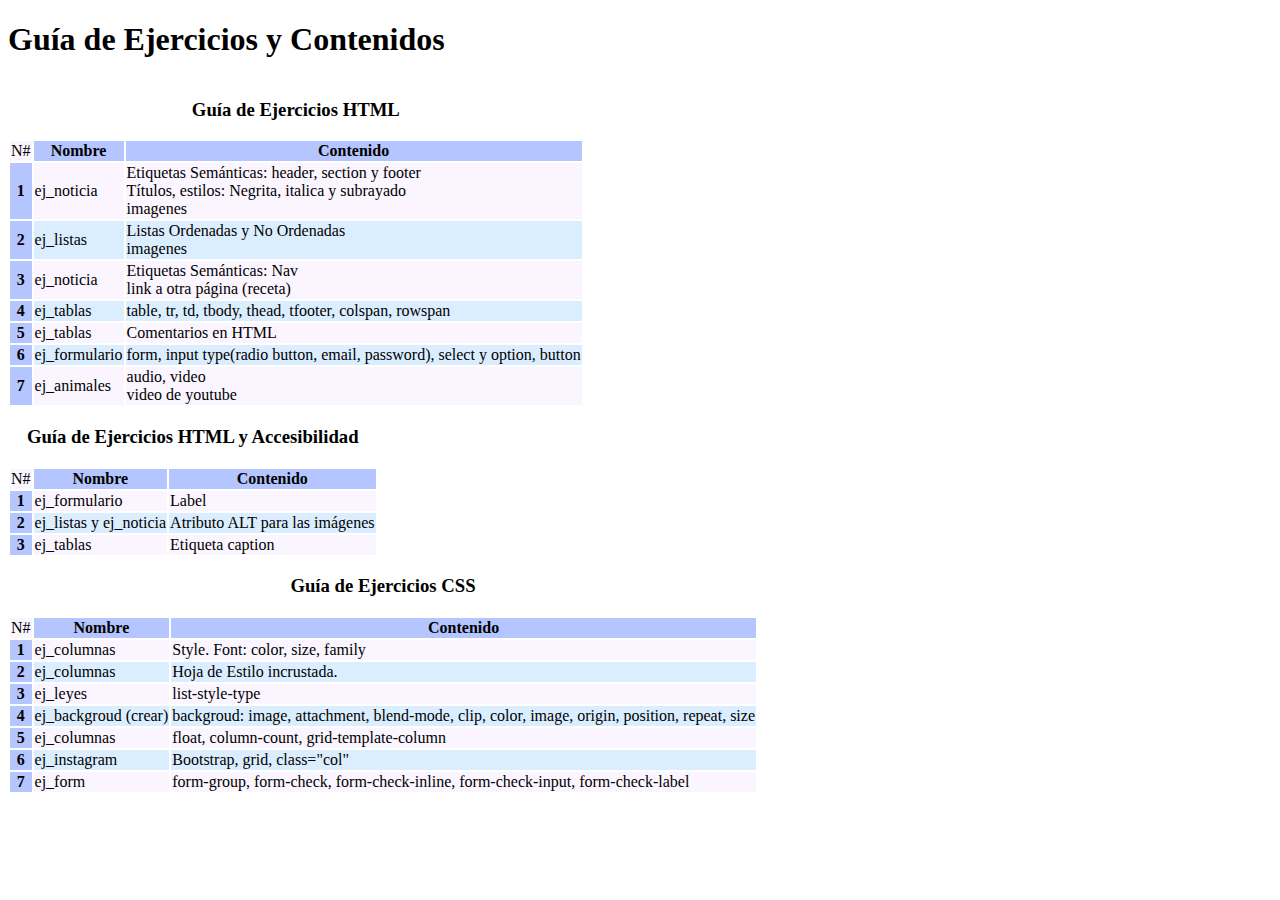
<file: index.html>
<!DOCTYPE html>
<html lang="es">
<head>
    <meta charset="UTF-8">
    <title>Guía de Ejercicios y Contenidos</title>
    <style>
        body{font-family: Calibri; align-self: center}
        table th {background-color: #b4c5ff; }

        table tr:nth-child(odd) {background-color: #faf5ff;}

        table tr:nth-child(even) {background-color: #dbeeff;}
    </style>
</head>
<body>
<h1>Guía de Ejercicios y Contenidos</h1>
<table>
    <caption><h3>Guía de Ejercicios HTML</h3></caption>
    <thead>
    <tr>
        <td>N#</td>
        <th>Nombre</th>
        <th>Contenido</th>
    </tr>
    </thead>
    <tbody>
    <tr>
        <th>1</th>
        <td>ej_noticia</td>
        <td>Etiquetas Semánticas: header, section y footer
            <br> Títulos, estilos: Negrita, italica y subrayado <br> imagenes </td>
    </tr>
    <tr>
        <th>2</th>
        <td>ej_listas</td>
        <td>Listas Ordenadas y No Ordenadas <br> imagenes</td>
    </tr>
    <tr>
        <th>3</th>
        <td>ej_noticia</td>
        <td>Etiquetas Semánticas: Nav <br> link a otra página (receta)</td>
    </tr>
    <tr>
        <th>4</th>
        <td>ej_tablas</td>
        <td>table, tr, td, tbody, thead, tfooter, colspan, rowspan</td>
    </tr>
    <tr>
        <th>5</th>
        <td>ej_tablas</td>
        <td>Comentarios en HTML</td>
    </tr>
    <tr>
        <th>6</th>
        <td>ej_formulario</td>
        <td>form, input type(radio button, email, password), select y option, button</td>
    </tr>

    <tr>
        <th>7</th>
        <td>ej_animales</td>
        <td>audio, video <br>
        video de youtube</td>
    </tr>
    </tbody>
</table>

<table>
    <caption><h3>Guía de Ejercicios HTML y Accesibilidad</h3></caption>
    <thead>
    <tr>
        <td>N#</td>
        <th>Nombre</th>
        <th>Contenido</th>
    </tr>
    </thead>
    <tbody>
    <tr>
        <th>1</th>
        <td>ej_formulario</td>
        <td>Label</td>
    </tr>
    <tr>
        <th>2</th>
        <td>ej_listas y ej_noticia</td>
        <td>Atributo ALT para las imágenes</td>
    </tr>
    <tr>
        <th>3</th>
        <td>ej_tablas</td>
        <td>Etiqueta caption</td>
    </tr>
    </tbody>
</table>

<table>
    <caption><h3>Guía de Ejercicios CSS</h3></caption>
    <thead>
    <tr>
        <td>N#</td>
        <th>Nombre</th>
        <th>Contenido</th>
    </tr>
    </thead>
    <tbody>
    <tr>
        <th>1</th>
        <td>ej_columnas</td>
        <td>Style. Font: color, size, family</td>
    </tr>
    <tr>
        <th>2</th>
        <td>ej_columnas</td>
        <td>Hoja de Estilo incrustada.</td>
    </tr>
    <tr>
        <th>3</th>
        <td>ej_leyes</td>
        <td>list-style-type</td>
    </tr>
    <tr>
        <th>4</th>
        <td>ej_backgroud (crear)</td>
        <td>backgroud: image, attachment, blend-mode, clip, color, image, origin, position, repeat, size</td>
    </tr>
    <tr>
        <th>5</th>
        <td>ej_columnas</td>
        <td>float, column-count, grid-template-column</td>
    </tr>
    <tr>
        <th>6</th>
        <td>ej_instagram</td>
        <td>Bootstrap, grid, class="col"</td>
    </tr>

    <tr>
        <th>7</th>
        <td>ej_form</td>
        <td>form-group, form-check, form-check-inline, form-check-input, form-check-label</td>
    </tr>
    </tbody>
</table>
</body>
</html>
</file>
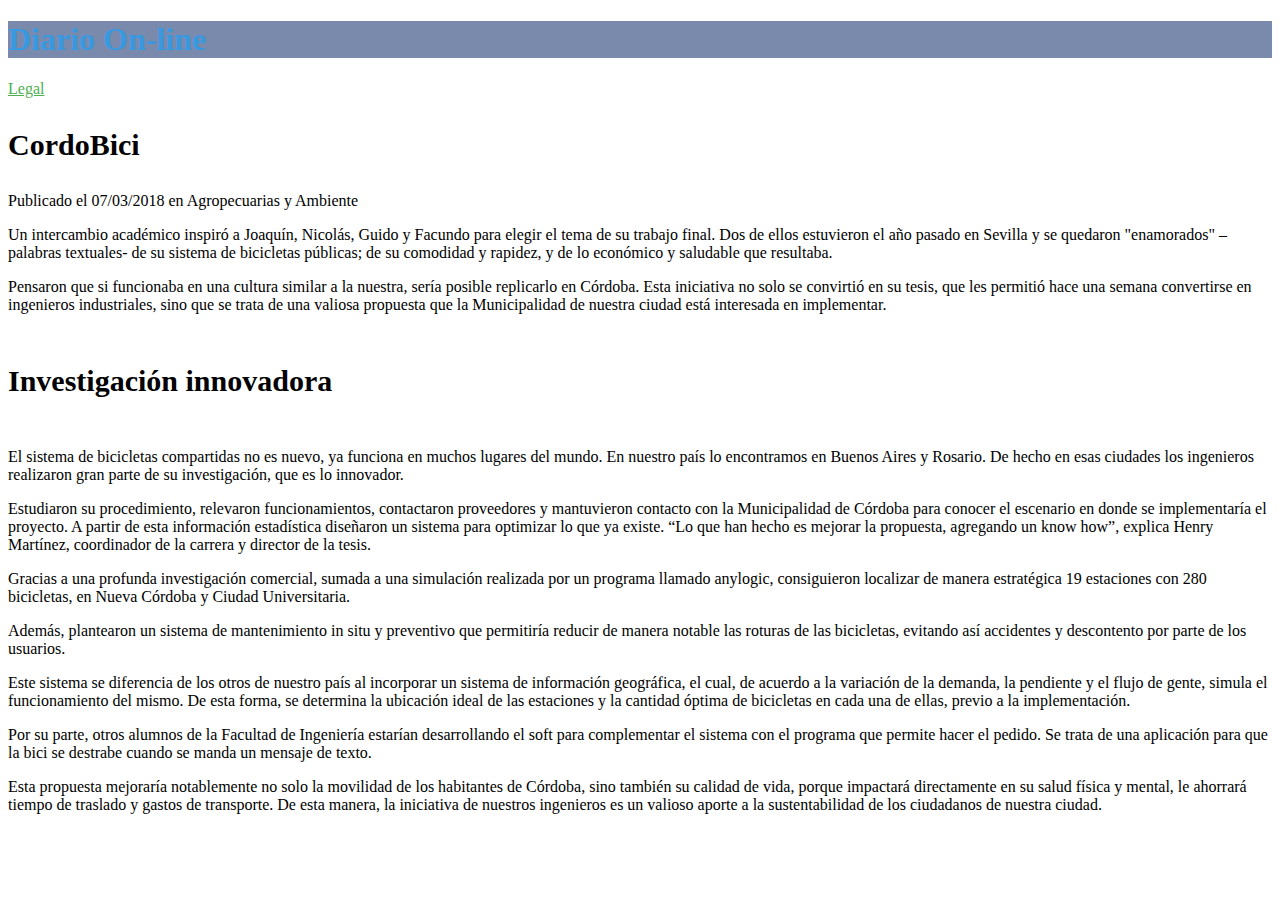
<file: Ejercicios-CSS/ej_columnas.html>
<!DOCTYPE html>
<html lang="es">
<head>
    <meta charset="UTF-8">
    <title>Ejercicio Columnas</title>
    <style>
        #tituloPrincipal{
            color: #3899e1;
        }
        .tituloNoticia{
            font-size: 30px;
        }
        body{
            font-family:Tahoma;
        }
        header{
            background-color: #7a8aac;
        }
        a:link{
            color: #4CAF50;
        }
        a:visited{
            color: #4CAF50;
        }
        a#linkPrin:hover{
            font-size: 1.4em;
        }
        a:active{
            font-weight: bold;
        }
    </style>
</head>
<body style="font-family: Tahoma">
<!--Cree los estilos CSS necesarios para que el texto se visualice en 2 columnas-->
<header>
    <h1 id="tituloPrincipal" style="color: #3899e1" >Diario On-line</h1>
</header>
<a href="ej_leyes.html" target="_blank">Legal</a>
<section>
    <h3 class="tituloNoticia" style="font-size: 30px">CordoBici</h3>
    Publicado el 07/03/2018 en Agropecuarias y Ambiente
    <article>
        <div>
            <p>
                Un intercambio académico inspiró a Joaquín, Nicolás, Guido y Facundo para elegir el tema de su trabajo final.
                Dos de ellos estuvieron el año pasado en Sevilla y se quedaron "enamorados" –palabras textuales- de su
                sistema de bicicletas públicas; de su comodidad y rapidez, y de lo económico y saludable que resultaba.
            </p>

            <p>
                Pensaron que si funcionaba en una cultura similar a la nuestra, sería posible replicarlo en Córdoba.
                Esta iniciativa no solo se convirtió en su tesis, que les permitió hace una semana convertirse en ingenieros
                industriales, sino que se trata de una valiosa propuesta que la Municipalidad de nuestra ciudad está
                interesada en implementar.
            </p>

            <h5 class="tituloNoticia">Investigación innovadora</h5>

            <p>
                El sistema de bicicletas compartidas no es nuevo, ya funciona en muchos lugares del mundo. En nuestro país
                lo encontramos en Buenos Aires y Rosario. De hecho en esas ciudades los ingenieros realizaron gran parte de
                su investigación, que es lo innovador.
            </p>

            <p>
                Estudiaron su procedimiento, relevaron funcionamientos, contactaron proveedores y mantuvieron contacto con
                la Municipalidad de Córdoba para conocer el escenario en donde se implementaría el proyecto.  A partir de
                esta información estadística diseñaron un sistema para optimizar lo que ya existe. “Lo que han hecho es
                mejorar la propuesta, agregando un know how”, explica Henry Martínez, coordinador de la carrera y director
                de la tesis.
            </p>
        </div>
        <div class="grid-item">
            <p>
                Gracias a una profunda investigación comercial, sumada a una simulación realizada por un programa llamado
                anylogic, consiguieron localizar de manera estratégica 19 estaciones con 280 bicicletas, en Nueva Córdoba y
                Ciudad Universitaria.
            </p>

            <p>
                Además, plantearon un sistema de mantenimiento in situ y preventivo que permitiría reducir de manera notable
                las roturas de las bicicletas, evitando así accidentes y descontento por parte de los usuarios.
            </p>

            <p>
                Este sistema se diferencia de los otros de nuestro país al incorporar un sistema de información geográfica,
                el cual, de acuerdo a la variación de la demanda, la pendiente y el flujo de gente, simula el funcionamiento
                del mismo. De esta forma, se determina la ubicación ideal de las estaciones y la cantidad óptima de
                bicicletas en cada una de ellas, previo a la implementación.
            </p>

            <p>
                Por su parte, otros alumnos de la Facultad de Ingeniería estarían desarrollando el soft para complementar
                el sistema con el programa que permite hacer el pedido.  Se trata de una aplicación para que la bici se
                destrabe cuando se manda un mensaje de texto.
            </p>

            <p>
                Esta propuesta mejoraría notablemente no solo la movilidad de los habitantes de Córdoba, sino también su
                calidad de vida, porque impactará directamente en su salud física y mental, le ahorrará tiempo de traslado
                y gastos de transporte. De esta manera, la iniciativa de nuestros ingenieros es un valioso aporte a la
                sustentabilidad de los ciudadanos de nuestra ciudad.
            </p>
        </div>
    </article>
</section>

</body>
</html>
</file>
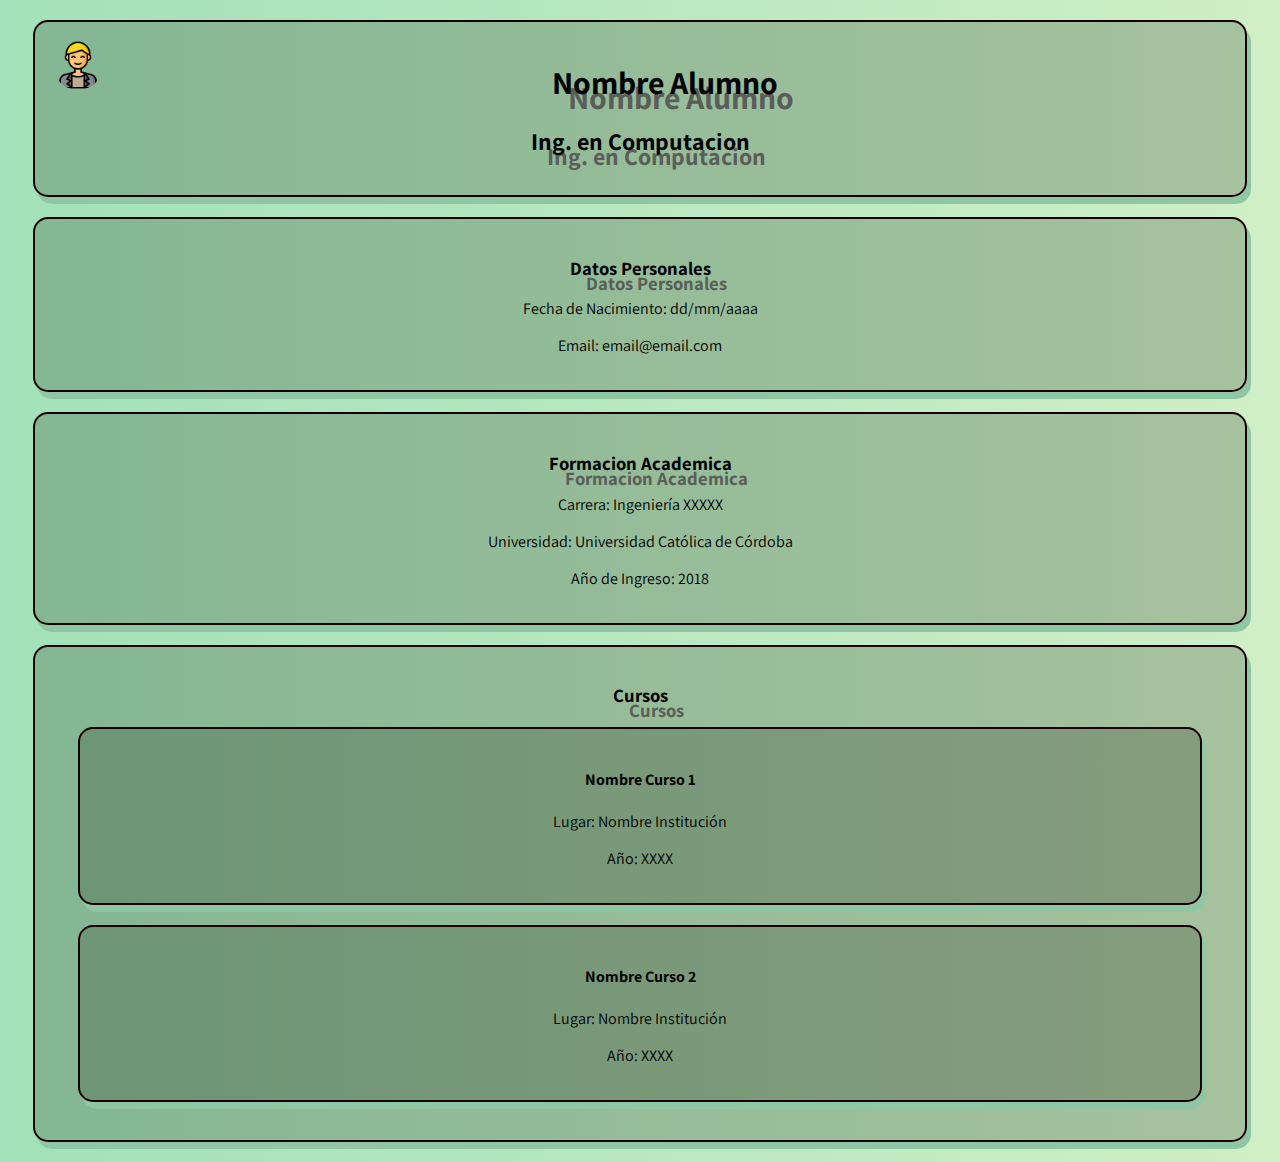
<file: Ejercicios-CSS/ej_cv.html>
<!DOCTYPE html>
<html lang="es">
<head>
    <meta charset="UTF-8">
    <title>CV Nombre Apellido</title>
    <link rel="preconnect" href="https://fonts.googleapis.com">
    <link rel="preconnect" href="https://fonts.gstatic.com" crossorigin>
    <link href="https://fonts.googleapis.com/css2?family=Assistant:wght@300&display=swap" rel="stylesheet">
    <link rel="shortcut icon" href="imagenes/iconocv.png">
    <link rel="stylesheet" href="estiloCV.css" type="text/css">
</head>
<body class="cuerpoPagina">

<div>
    <img id="foto" src="imagenes/iconopersona.png">
    <h1>Nombre Alumno</h1>
    <h2>Ing. en Computacion</h2>
</div>

<div>
    <h3>Datos Personales</h3>
    <p><span>Fecha de Nacimiento:</span> dd/mm/aaaa</p>
    <p><span>Email:</span> email@email.com</p>
</div>

<div>
    <h3>Formacion Academica</h3>
    <p><span>Carrera:</span> Ingeniería XXXXX</p>
    <p><span>Universidad:</span> Universidad Católica de Córdoba</p>
    <p><span>Año de Ingreso:</span> 2018</p>
</div>

<div>
    <h3>Cursos</h3>

    <div>
        <h4>Nombre Curso 1</h4>
        <p><span>Lugar:</span> Nombre Institución</p>
        <p><span>Año:</span> XXXX </p>
    </div>

    <div>
        <h4>Nombre Curso 2</h4>
        <p><span>Lugar:</span> Nombre Institución</p>
        <p><span>Año:</span> XXXX </p>
    </div>
</div>

</body>
</html>
</file>
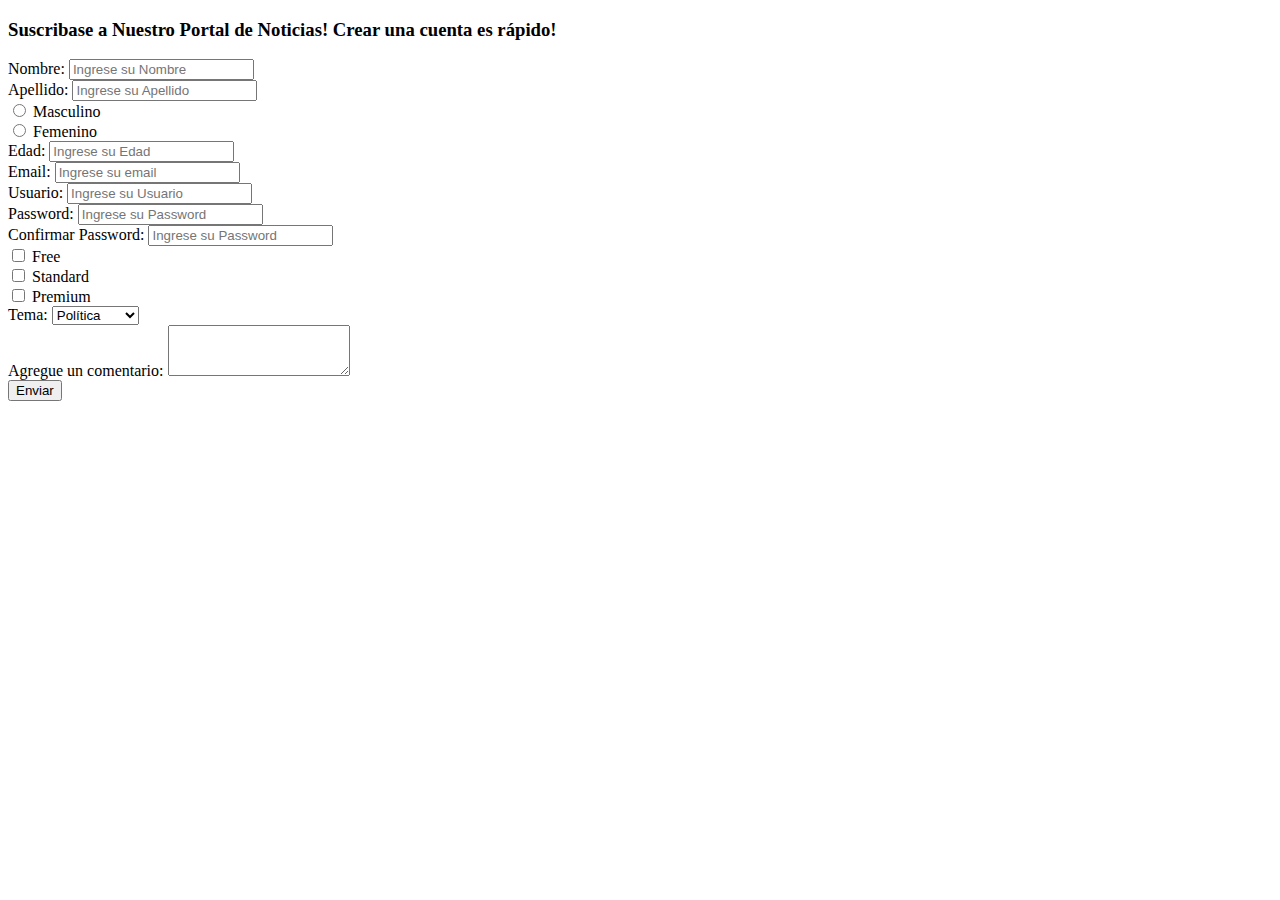
<file: Ejercicios-CSS/ej_formulario.html>
<!DOCTYPE html>
<html lang="es">
<head>
    <meta charset="UTF-8">
    <title>Ejercicio Formulario</title>
    <link rel="stylesheet" href="https://stackpath.bootstrapcdn.com/bootstrap/4.1.3/css/bootstrap.min.css" integrity="sha384-MCw98/SFnGE8fJT3GXwEOngsV7Zt27NXFoaoApmYm81iuXoPkFOJwJ8ERdknLPMO" crossorigin="anonymous">

    <script src="https://code.jquery.com/jquery-3.3.1.slim.min.js" integrity="sha384-q8i/X+965DzO0rT7abK41JStQIAqVgRVzpbzo5smXKp4YfRvH+8abtTE1Pi6jizo" crossorigin="anonymous"></script>
    <script src="https://cdnjs.cloudflare.com/ajax/libs/popper.js/1.14.3/umd/popper.min.js" integrity="sha384-ZMP7rVo3mIykV+2+9J3UJ46jBk0WLaUAdn689aCwoqbBJiSnjAK/l8WvCWPIPm49" crossorigin="anonymous"></script>
    <script src="https://stackpath.bootstrapcdn.com/bootstrap/4.1.3/js/bootstrap.min.js" integrity="sha384-ChfqqxuZUCnJSK3+MXmPNIyE6ZbWh2IMqE241rYiqJxyMiZ6OW/JmZQ5stwEULTy" crossorigin="anonymous"></script>

    <style>
        form{
            width: 70%;
        }
    </style>
</head>
<body>
<h3>Suscribase a Nuestro Portal de Noticias! Crear una cuenta es rápido!</h3>
<div>
    <form>
        <div class="form-group">
            <label for="input_nombre">Nombre:</label>
            <input type="text" class="form-control" id="input_nombre" aria-describedby="nombre" placeholder="Ingrese su Nombre">
        </div>
        <div class="form-group">
            <label for="input_apellido">Apellido:</label>
            <input type="text" class="form-control" id="input_apellido" aria-describedby="apellido" placeholder="Ingrese su Apellido">
        </div>

        <div class="form-check form-check-inline">
            <input class="form-check-input" type="radio" name="radioButton_sexo" id="sexoM" value="masculino">
            <label class="form-check-label" for="sexoM">Masculino</label>
        </div>
        <div class="form-check form-check-inline">
            <input class="form-check-input" type="radio" name="radioButton_sexo" id="sexoF" value="femenino">
            <label class="form-check-label" for="sexoF">Femenino</label>
        </div>

        <div class="form-group">
            <label for="input_edad">Edad:</label>
            <input type="text" class="form-control" id="input_edad" aria-describedby="edad" placeholder="Ingrese su Edad">
        </div>

        <div class="form-group">
            <label for="input_nombre">Email:</label>
            <input type="email" class="form-control" id="input_email" aria-describedby="email" placeholder="Ingrese su email">
        </div>

        <div class="form-group">
            <label for="input_usuario">Usuario:</label>
            <input type="text" class="form-control" id="input_usuario" aria-describedby="usuario" placeholder="Ingrese su Usuario">
        </div>
        <div class="form-group">
            <label for="input_password">Password:</label>
            <input type="password" class="form-control" id="input_password" aria-describedby="password" placeholder="Ingrese su Password">
        </div>
        <div class="form-group">
            <label for="input_conf-password">Confirmar Password:</label>
            <input type="password" class="form-control" id="input_conf-password" aria-describedby="confirmar password" placeholder="Ingrese su Password">
        </div>

        <div class="form-check form-check-inline">
            <input class="form-check-input" type="checkbox" id="chk_free" value="free">
            <label class="form-check-label" for="chk_free">Free</label>
        </div>
        <div class="form-check form-check-inline">
            <input class="form-check-input" type="checkbox" id="chk_standard" value="standard">
            <label class="form-check-label" for="chk_standard">Standard</label>
        </div>
        <div class="form-check form-check-inline">
            <input class="form-check-input" type="checkbox" id="chk_premium" value="premium">
            <label class="form-check-label" for="chk_premium">Premium</label>
        </div>

        <div class="form-group">
            <label class="my-1 mr-2" for="input_tema">Tema:</label>
            <select class="form-control" id="input_tema">
                <option>Política</option>
                <option>Negocios</option>
                <option>Tecnología</option>
                <option>Salud</option>
            </select>
        </div>

        <div class="form-group">
            <label for="textarea_comentario">Agregue un comentario:</label>
            <textarea class="form-control" id="textarea_comentario" rows="3"></textarea>
        </div>

        <button type="submit" class="btn btn-primary mb-2">Enviar</button>
    </form>
</div>
</body>
</html>
</file>
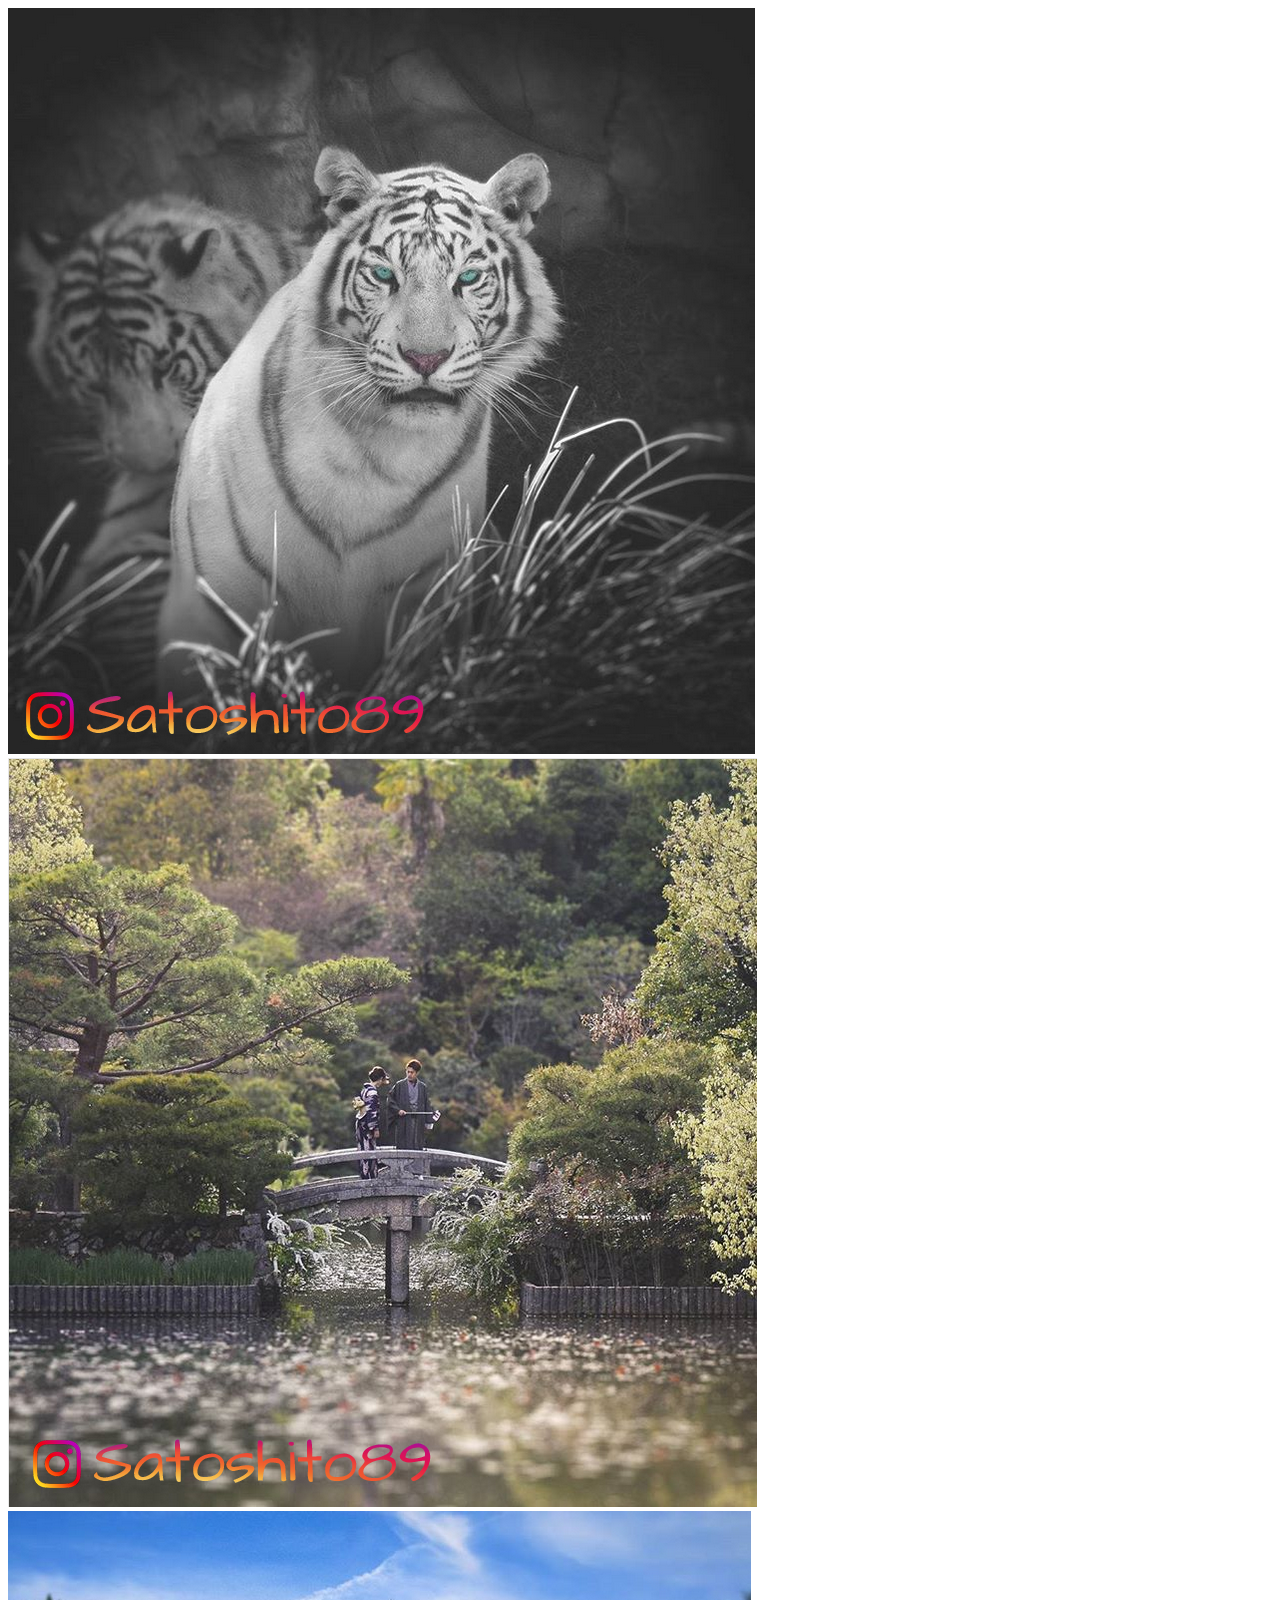
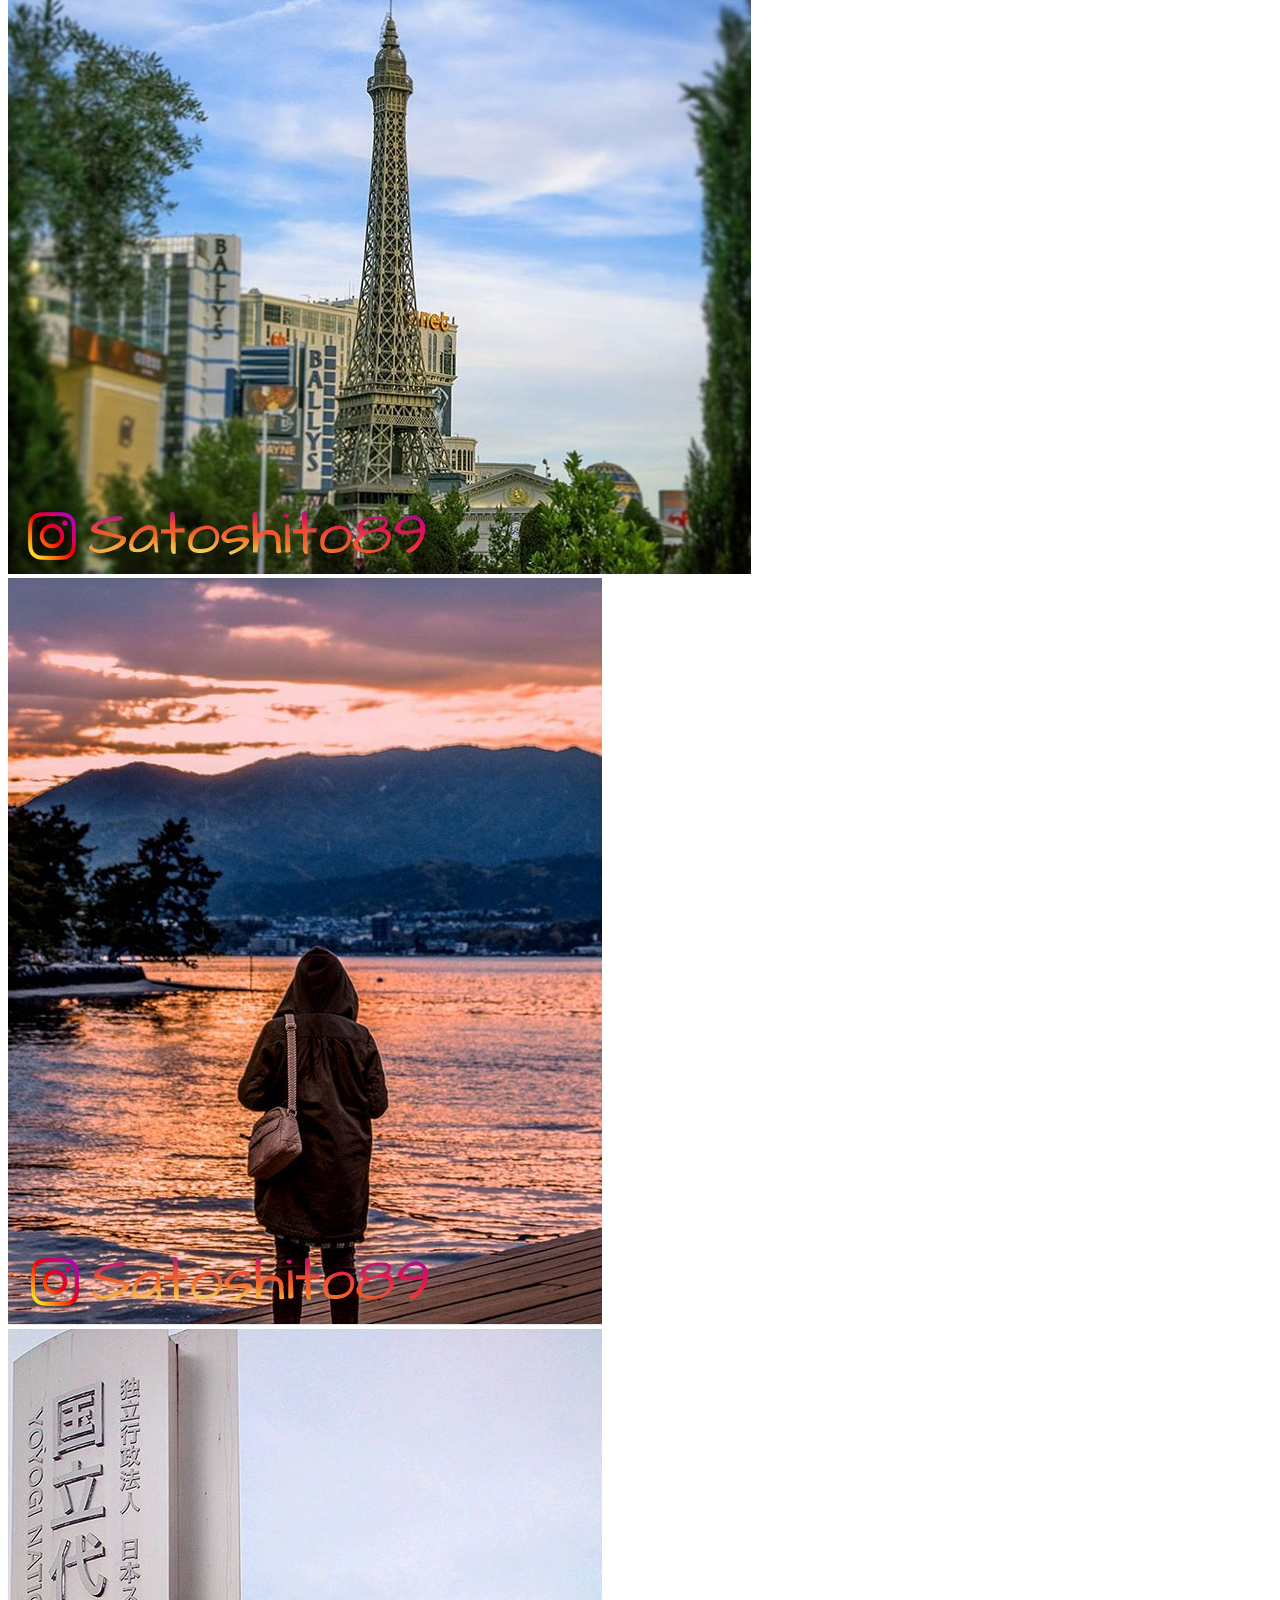
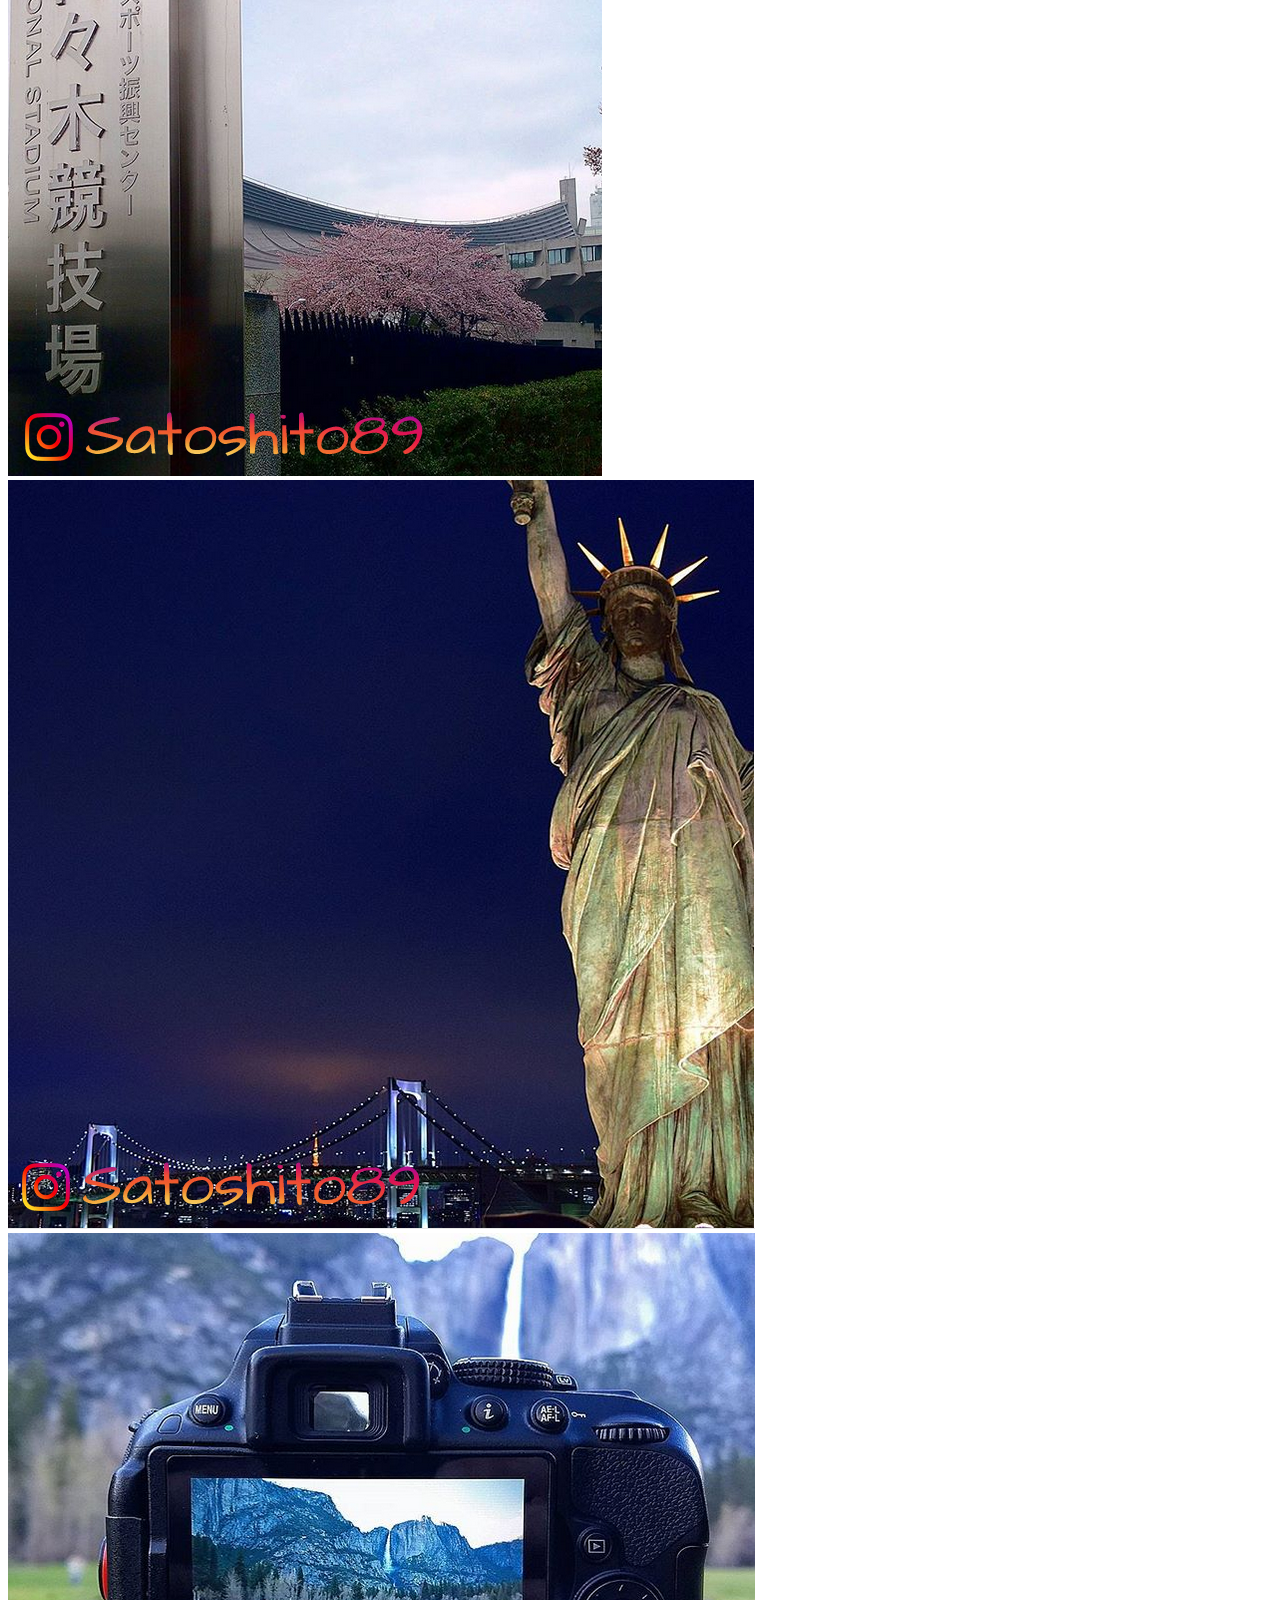
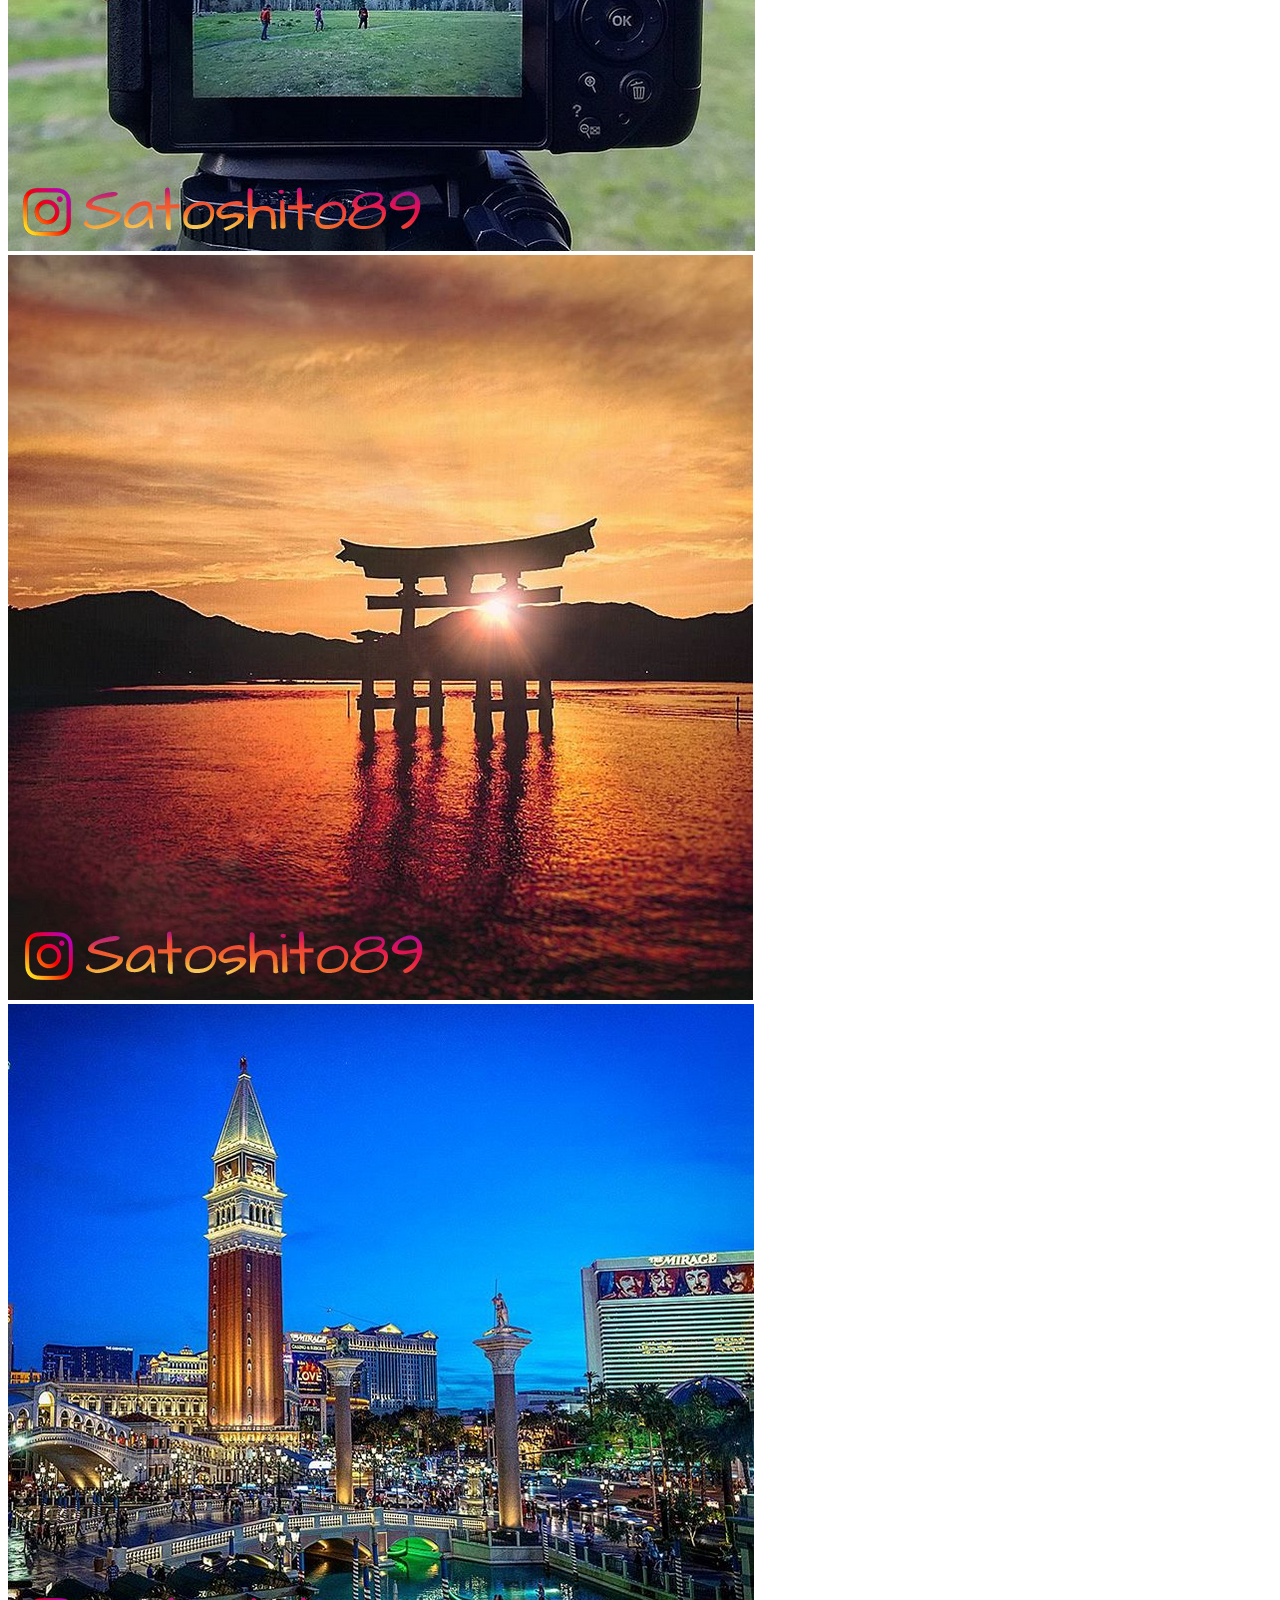
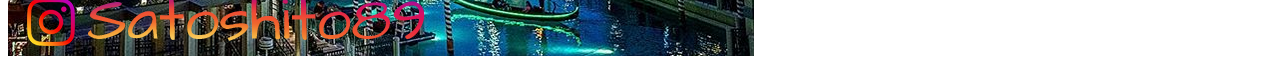
<file: Ejercicios-CSS/ej_instagram.html>
<!DOCTYPE html>
<html lang="en">
<head>
    <meta charset="UTF-8">
    <title>Instagram</title>
    <link href="https://cdn.jsdelivr.net/npm/bootstrap@5.2.0-beta1/dist/css/bootstrap.min.css" rel="stylesheet" integrity="sha384-0evHe/X+R7YkIZDRvuzKMRqM+OrBnVFBL6DOitfPri4tjfHxaWutUpFmBp4vmVor" crossorigin="anonymous">
    <script src="https://cdn.jsdelivr.net/npm/bootstrap@5.2.0-beta1/dist/js/bootstrap.bundle.min.js" integrity="sha384-pprn3073KE6tl6bjs2QrFaJGz5/SUsLqktiwsUTF55Jfv3qYSDhgCecCxMW52nD2" crossorigin="anonymous"></script>
    </head>
<body>

<div>
    <div>
        <img src="imagenes/satoshito89_01.png">
    </div>
    <div>
        <img src="imagenes/satoshito89_02.png">
    </div>
    <div>
        <img src="imagenes/satoshito89_03.png">
    </div>
</div>

<div>
    <div>
        <img src="imagenes/satoshito89_04.png">
    </div>
    <div>
        <img src="imagenes/satoshito89_05.png">
    </div>
    <div>
        <img src="imagenes/satoshito89_06.png">
    </div>
</div>

<div>
    <div>
        <img src="imagenes/satoshito89_07.png">
    </div>
    <div>
        <img src="imagenes/satoshito89_08.png">
    </div>
    <div>
        <img src="imagenes/satoshito89_09.png">
    </div>
</div>
</body>
</html>
</file>
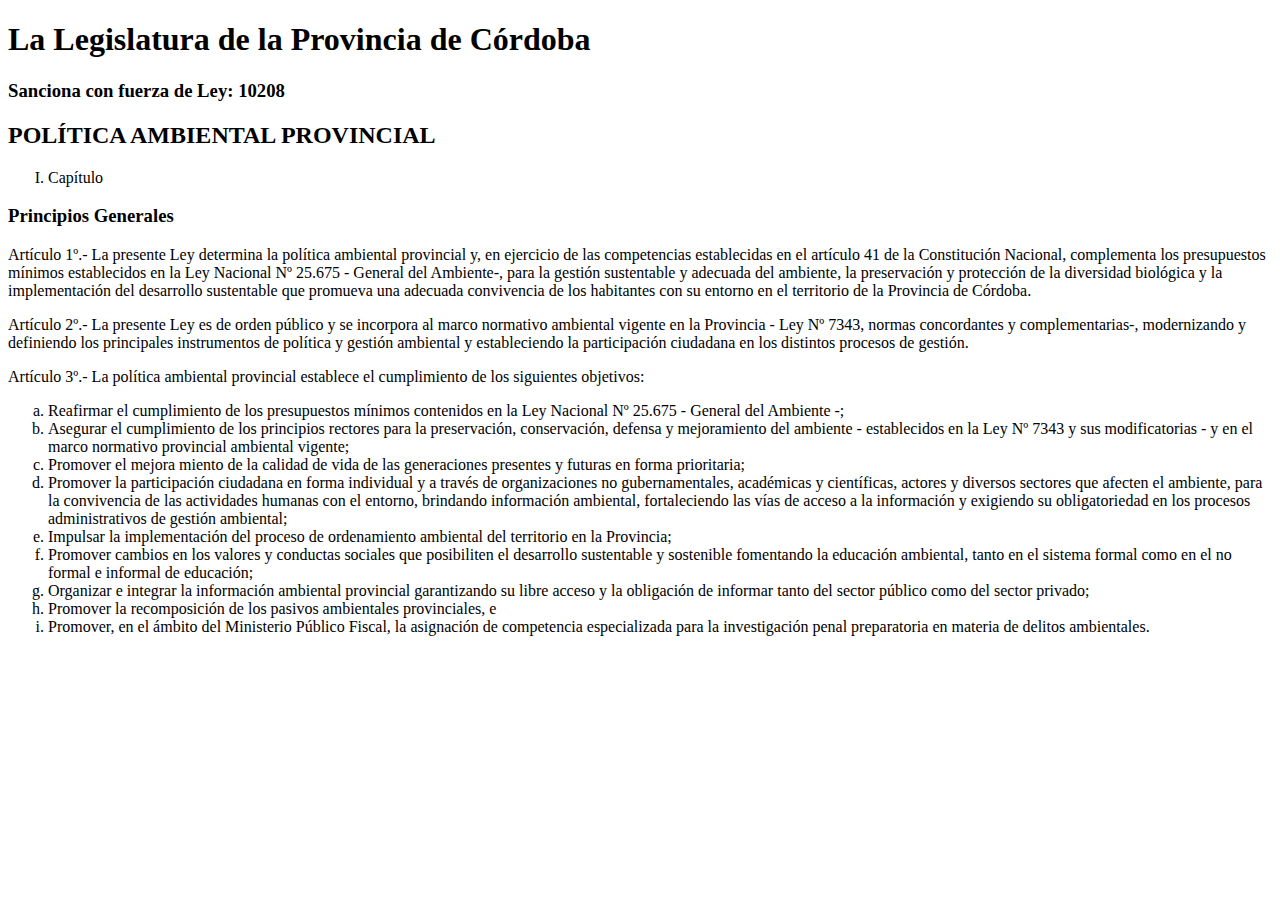
<file: Ejercicios-CSS/ej_leyes.html>
<!DOCTYPE html>
<html lang="en">
<head>
    <meta charset="UTF-8">
    <title>Ley 10.208 - Política Ambiental Provincial</title>
    <style>
        ol.titulo li{
            list-style-type: upper-roman;
        }
        ol.subitems{
            list-style-type: lower-alpha;
        }
    </style>
</head>
<body>
<h1>La Legislatura de la Provincia de Córdoba</h1>
<h3>Sanciona con fuerza de Ley: 10208</h3>
<h2>POLÍTICA AMBIENTAL PROVINCIAL</h2>

<ol class="titulo">
    <li>Capítulo</li>
</ol>

<h3>Principios Generales</h3>
<p><span>Artículo 1º.-</span> La  presente  Ley  determina  la  política  ambiental  provincial  y,  en
    ejercicio de las competencias establecidas en el artículo 41 de la
    Constitución  Nacional,  complementa  los  presupuestos  mínimos establecidos en la Ley Nacional Nº 25.675 -
    General del Ambiente-, para  la  gestión  sustentable  y  adecuada  del  ambiente, la  preservación  y
    protección  de  la  diversidad  biológica  y  la implementación  del  desarrollo  sustentable  que  promueva  una
    adecuada  convivencia  de  los  habitantes  con  su  entorno  en  el territorio de la Provincia de Córdoba.
</p>
<p>
    <span>Artículo 2º.-</span> La  presente  Ley  es  de  orden  público  y  se  incorpora  al  marco
    normativo  ambiental  vigente  en  la  Provincia - Ley  Nº 7343, normas   concordantes   y   complementarias-,
    modernizando   y definiendo  los  principales  instrumentos  de  política  y  gestión
    ambiental  y  estableciendo  la  participación  ciudadana en  los distintos procesos de gestión.
</p>
<p>
    <span>Artículo 3º.-</span> La política ambiental provincial establece el cumplimiento de los
    siguientes objetivos:
<ol class="subitems">
    <li>Reafirmar   el   cumplimiento   de   los   presupuestos   mínimos contenidos   en   la   Ley   Nacional   Nº 25.675
        - General   del Ambiente -;</li>
    <li>
        Asegurar  el  cumplimiento  de  los  principios  rectores  para  la preservación,   conservación,   defensa   y
        mejoramiento   del ambiente - establecidos en la Ley Nº 7343 y sus modificatorias -
        y en el marco normativo provincial ambiental vigente;
    </li>
    <li>
        Promover  el  mejora miento  de  la  calidad  de  vida  de  las generaciones presentes y futuras en forma prioritaria;
    </li>
    <li>
        Promover la participación ciudadana en forma individual y a través  de  organizaciones  no  gubernamentales,
        académicas  y científicas,   actores   y   diversos   sectores   que   afecten   el ambiente, para la convivencia
        de las actividades humanas con el  entorno,  brindando  información  ambiental,  fortaleciendo las vías de acceso
        a la información y exigiendo su obligatoriedad  en  los  procesos  administrativos  de  gestión ambiental;
    </li>
    <li>
        Impulsar  la  implementación  del  proceso  de  ordenamiento ambiental del territorio en la Provincia;
    </li>
    <li>
        Promover  cambios  en  los  valores  y  conductas  sociales  que
        posibiliten el desarrollo sustentable y sostenible fomentando la
        educación ambiental, tanto en el sistema formal como en el no formal e informal de educación;
    </li>
    <li>
        Organizar  e  integrar  la  información  ambiental  provincial
        garantizando su libre acceso y la obligación de informar tanto del sector público como del sector privado;
    </li>
    <li>
        Promover   la   recomposición   de   los   pasivos   ambientales provinciales, e
    </li>
    <li>
        Promover, en  el  ámbito  del  Ministerio  Público  Fiscal, la asignación de competencia especializada
        para la investigación   penal   preparatoria   en   materia   de   delitos ambientales.
    </li>
</ol>
</p>
</body>
</html>
</file>
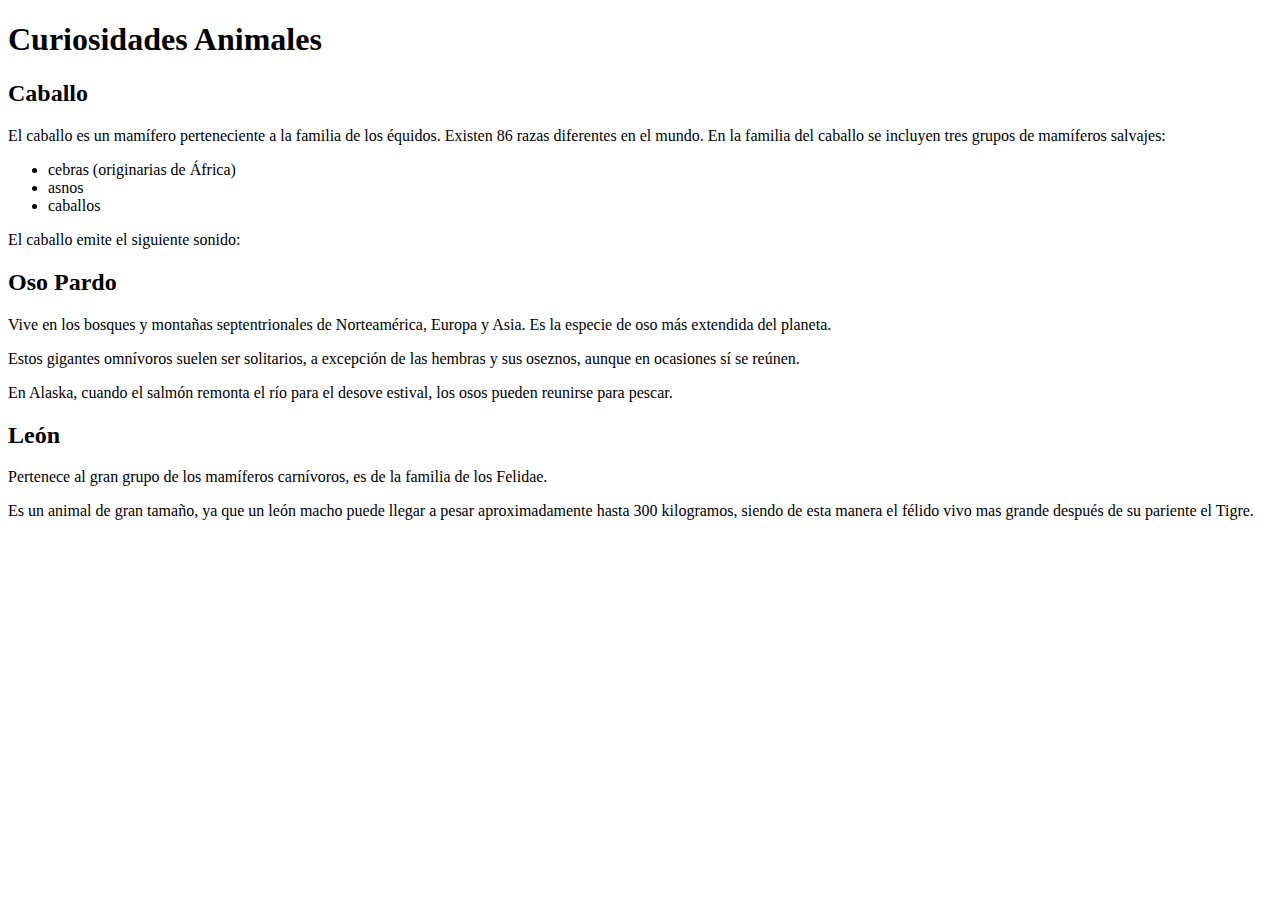
<file: Ejercicios-HTML/ej_animales.html>
<!DOCTYPE html>
<html lang="en">
<head>
    <meta charset="UTF-8">
    <title>Animales</title>
</head>
<body>
<header><h1>Curiosidades Animales</h1></header>
<div>
    <h2>Caballo</h2>
    <p>El caballo es un mamífero perteneciente a la familia de los équidos. Existen 86 razas diferentes en el mundo.
        En la familia del caballo se incluyen tres grupos de mamíferos salvajes:
    <ul>
        <li>cebras (originarias de África)</li>
        <li>asnos </li>
        <li>caballos </li>
    </ul>
    </p>
    <p>
        El caballo emite el siguiente sonido:
        <!--Insertar audio de la carpeta resources-->
    </p>
</div>

<div>
    <h2>Oso Pardo</h2>
    <p>
        Vive en los bosques y montañas septentrionales de Norteamérica, Europa y Asia.
        Es la especie de oso más extendida del planeta.
    </p>
    <p>
        Estos gigantes omnívoros suelen ser solitarios, a excepción de las hembras y sus oseznos,
        aunque en ocasiones sí se reúnen.
    </p>
    <p>
        En Alaska, cuando el salmón remonta el río para el desove estival, los osos pueden reunirse para pescar.
        <!--Insertar Video de osos pescando ubicado en la carpeta de resources-->
    </p>
</div>
<div>
    <h2>León</h2>
    <p>
        Pertenece al gran grupo de los mamíferos carnívoros, es de la familia de los Felidae.
    </p>
    <p>
        Es un animal de gran tamaño, ya que un león macho puede llegar a pesar aproximadamente hasta 300 kilogramos,
        siendo de esta manera el félido vivo mas grande después de su pariente el Tigre.
    </p>
    <!--Insertar video de youtube sobre leones-->
</div>
</body>
</html>
</file>
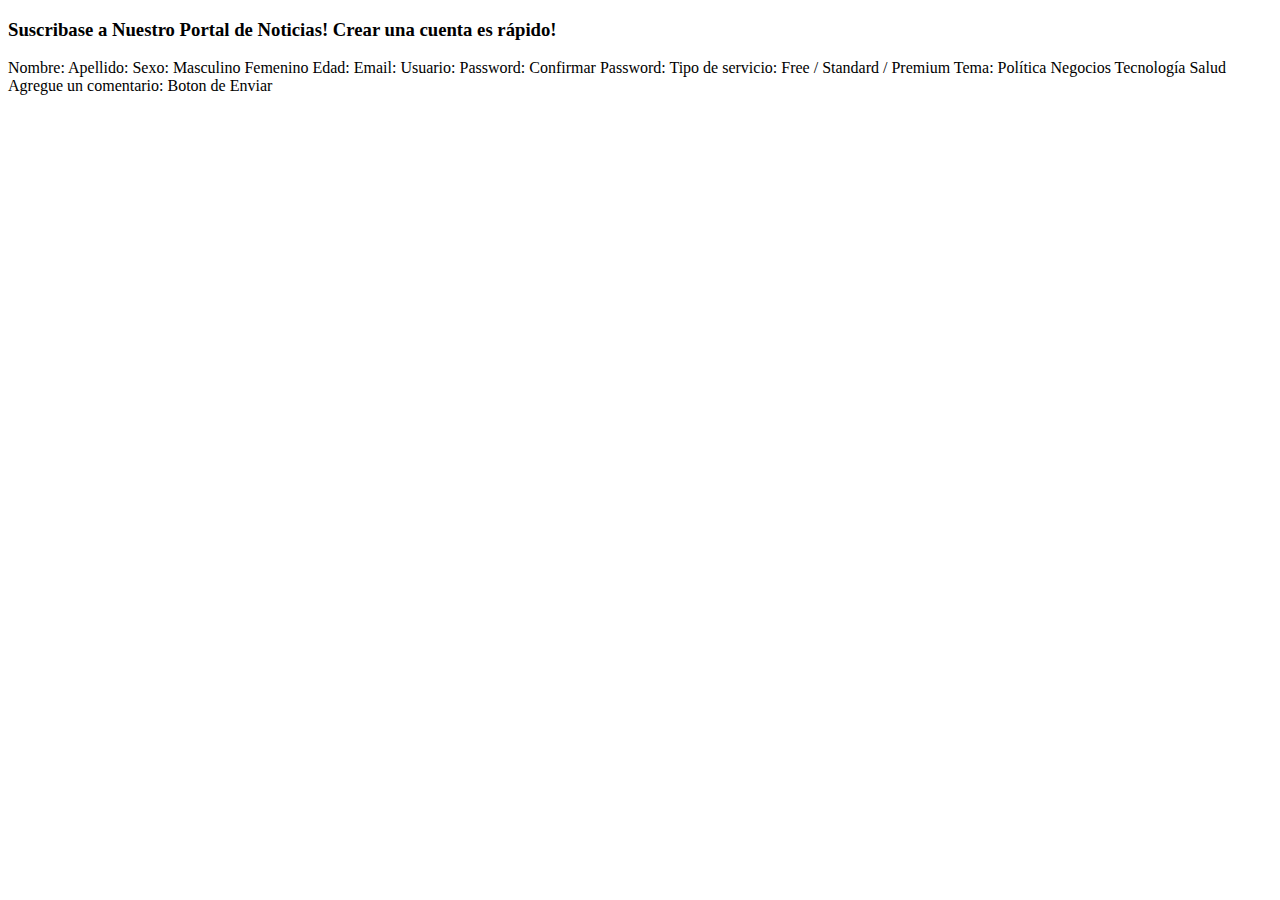
<file: Ejercicios-HTML/ej_formulario.html>
<!DOCTYPE html>
<html lang="en">
<head>
    <meta charset="UTF-8">
    <title>Ejercicio Formulario</title>
    <style>
        form {
            display: block;
            margin-top: 0em;
        }
    </style>
</head>
<body>
<!--Cree un Formulario con los campos que se proponen a continuacion-->
<!--Agregue el atributo legend-->

<!--Si tienes dudas de como hacer un formulario, puedes consultar:
    https://www.w3schools.com/html/tryit.asp?filename=tryhtml_elem_output-->

<h3>Suscribase a Nuestro Portal de Noticias! Crear una cuenta es rápido!</h3>
Nombre:
Apellido:
Sexo: Masculino Femenino
Edad:
Email:
Usuario:
Password:
Confirmar Password:

Tipo de servicio: Free / Standard / Premium
Tema:
Política
Negocios
Tecnología
Salud

Agregue un comentario:

Boton de Enviar


</body>
</html>
</file>
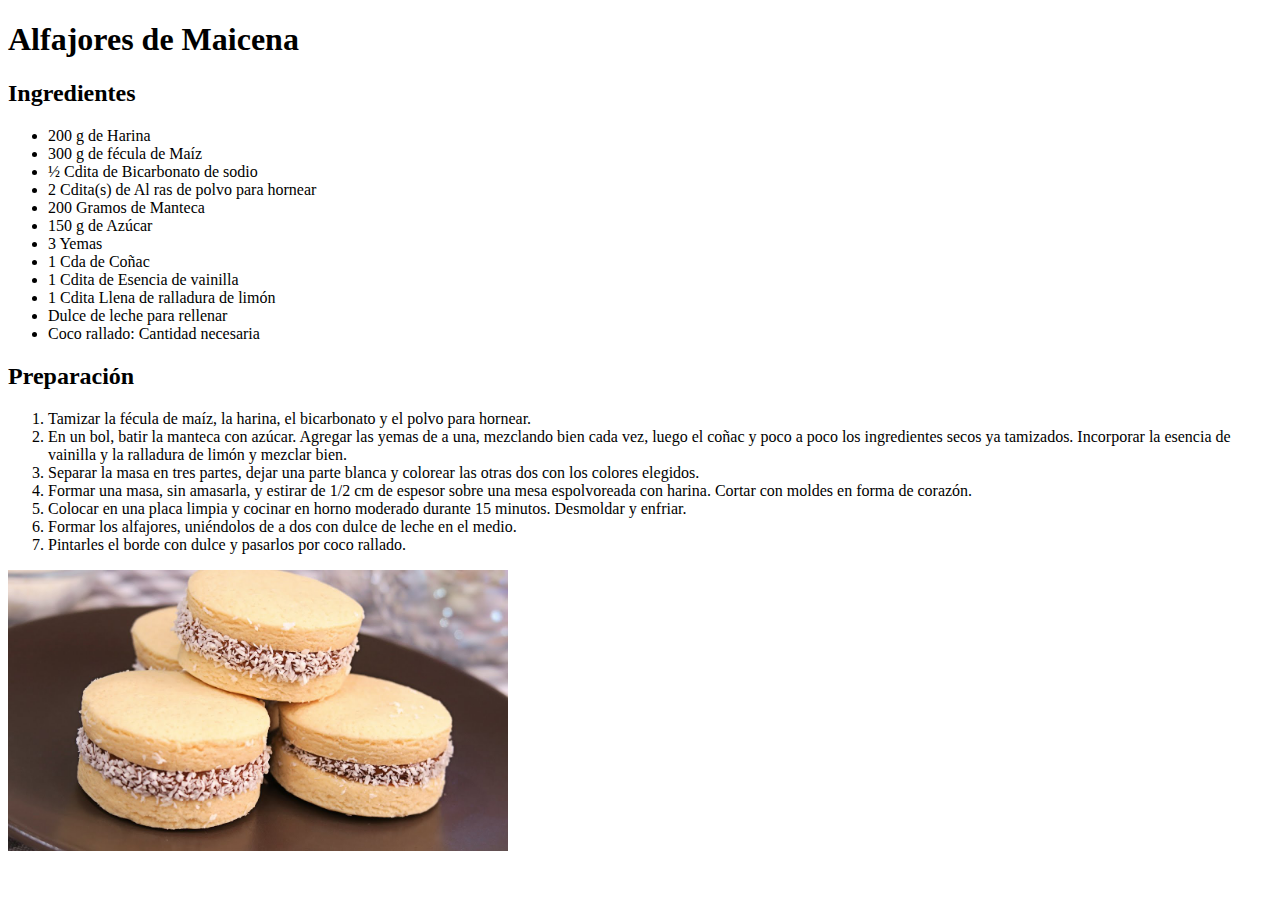
<file: Ejercicios-HTML/ej_listas.html>
<!DOCTYPE html>
<html lang="es">
<head>
    <meta charset="UTF-8">
    <title>Ejercicio Listas</title>
</head>
<body>
<!--Emplee listas No Ordenadas para los ingredientes y listas Ordenadas para los pasos-->
<!--Incluya la imagen de los alfajores de maicena bajo la receta. Agregue el atributo alt-->
<h1>Alfajores de Maicena</h1>

<h2>Ingredientes</h2>

<ul>
    <li>200 g de Harina</li>
    <li>300 g de fécula de Maíz</li>
    <li>½ Cdita de Bicarbonato de sodio</li>
    <li>2 Cdita(s) de Al ras de polvo para hornear</li>
    <li>200 Gramos de Manteca</li>
    <li>150 g de Azúcar</li>
    <li>3 Yemas</li>
    <li>1 Cda de Coñac</li>
    <li>1 Cdita de Esencia de vainilla</li>
    <li>1 Cdita Llena de ralladura de limón</li>
    <li>Dulce de leche para rellenar</li>
    <li>Coco rallado: Cantidad necesaria</li>
</ul>


<h2>Preparación</h2>
<ol>
    <li>Tamizar la fécula de maíz, la harina, el bicarbonato y el polvo para hornear.</li>
    <li>En un bol, batir la manteca con azúcar. Agregar las yemas de a una, mezclando bien cada vez, luego el coñac y poco a poco los ingredientes secos ya tamizados. Incorporar la esencia de vainilla y la ralladura de limón y mezclar bien.</li>
    <li>Separar la masa en tres partes, dejar una parte blanca y colorear las otras dos con los colores elegidos.</li>
    <li>Formar una masa, sin amasarla, y estirar de 1/2 cm de espesor sobre una mesa espolvoreada con harina. Cortar con moldes en forma de corazón.</li>
    <li>Colocar en una placa limpia y cocinar en horno moderado durante 15 minutos. Desmoldar y enfriar.</li>
    <li>Formar los alfajores, uniéndolos de a dos con dulce de leche en el medio.</li>
    <li>Pintarles el borde con dulce y pasarlos por coco rallado.</li>
</ol>

<img src="imagenes/foto_alfajores.jpg" width="500px">

</body>
</html>
</file>
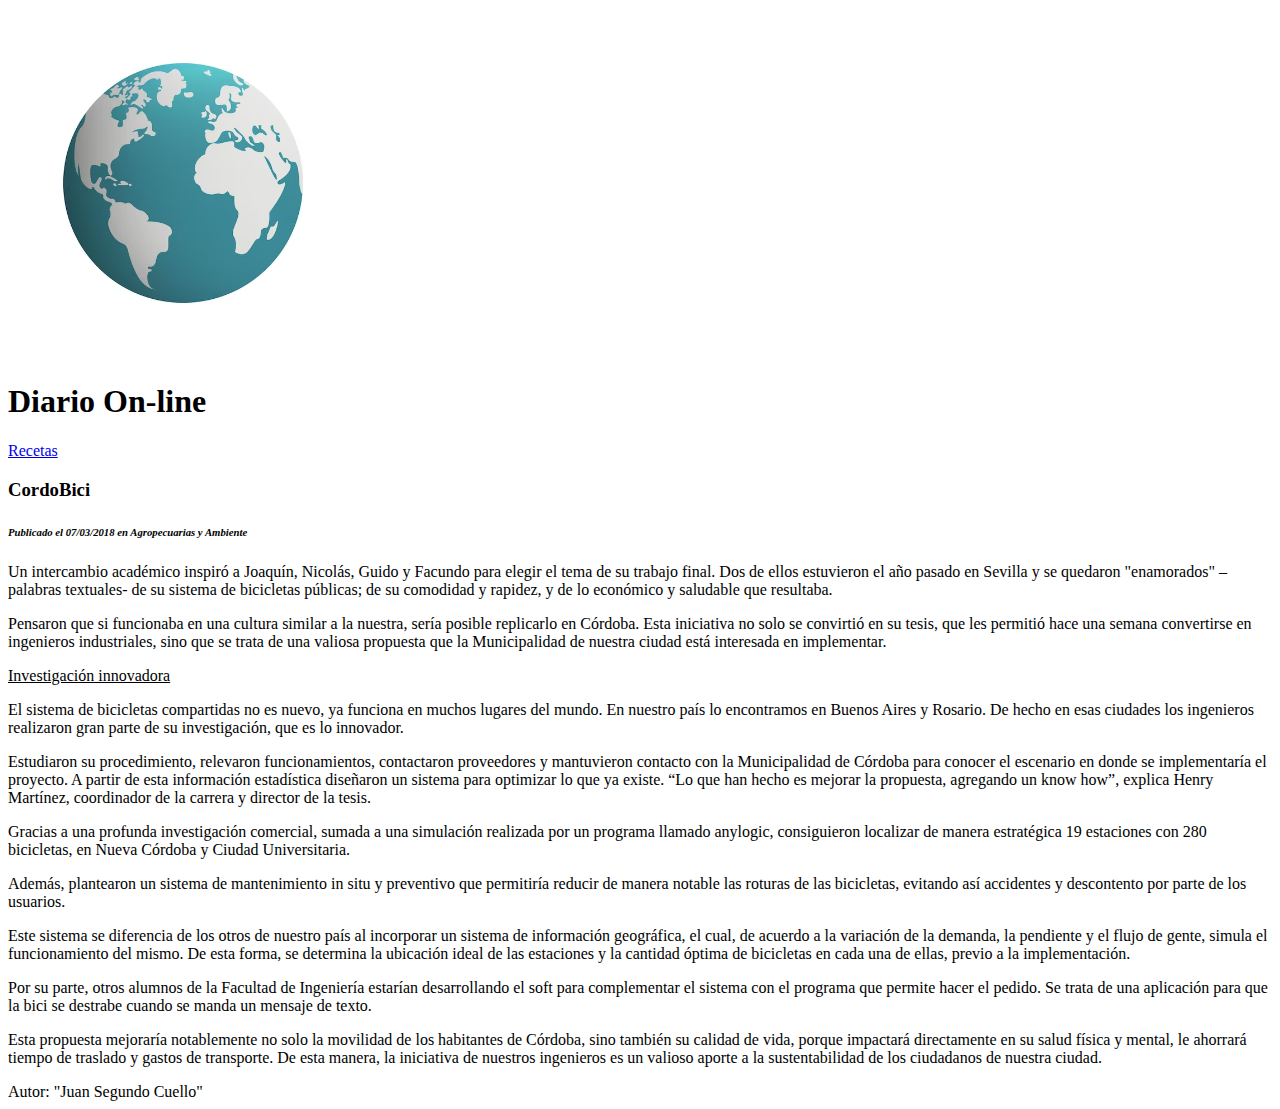
<file: Ejercicios-HTML/ej_noticia.html>
<!DOCTYPE html>
<html lang="es">
<head>
    <meta charset="UTF-8">
    <title>Ejercicio Columnas</title>
</head>
<body>
<!--Agregar la etiqueta semántica para la cabecera. La cabecera debe contener un titulo-->
<!--Separe la noticia en parrafos-->
<header>
    <img src="imagenes/mundologo.avif" width="350 px">
    <h1>Diario On-line</h1>
</header>

<nav>
    <a href="ej_listas.html"> Recetas</a>
</nav>

<section>
    <h3><strong>CordoBici</strong></h3>

    <h6><em>Publicado el 07/03/2018 en Agropecuarias y Ambiente</em></h6>
    <p>
        Un intercambio académico inspiró a Joaquín, Nicolás, Guido y Facundo para elegir el tema de su trabajo final.
        Dos de ellos estuvieron el año pasado en Sevilla y se quedaron "enamorados" –palabras textuales- de su
        sistema de bicicletas públicas; de su comodidad y rapidez, y de lo económico y saludable que resultaba.
    </p>
    <p>
        Pensaron que si funcionaba en una cultura similar a la nuestra, sería posible replicarlo en Córdoba.
        Esta iniciativa no solo se convirtió en su tesis, que les permitió hace una semana convertirse en ingenieros
        industriales, sino que se trata de una valiosa propuesta que la Municipalidad de nuestra ciudad está
        interesada en implementar.
    </p>

    <u>Investigación innovadora</u>

    <p>
        El sistema de bicicletas compartidas no es nuevo, ya funciona en muchos lugares del mundo. En nuestro país
        lo encontramos en Buenos Aires y Rosario. De hecho en esas ciudades los ingenieros realizaron gran parte de
        su investigación, que es lo innovador.
    </p>

    <p>
        Estudiaron su procedimiento, relevaron funcionamientos, contactaron proveedores y mantuvieron contacto con
        la Municipalidad de Córdoba para conocer el escenario en donde se implementaría el proyecto.  A partir de
        esta información estadística diseñaron un sistema para optimizar lo que ya existe. “Lo que han hecho es
        mejorar la propuesta, agregando un know how”, explica Henry Martínez, coordinador de la carrera y director
        de la tesis.
    </p>

    <p>
        Gracias a una profunda investigación comercial, sumada a una simulación realizada por un programa llamado
        anylogic, consiguieron localizar de manera estratégica 19 estaciones con 280 bicicletas, en Nueva Córdoba y
        Ciudad Universitaria.
    </p>

    <p>
        Además, plantearon un sistema de mantenimiento in situ y preventivo que permitiría reducir de manera notable
        las roturas de las bicicletas, evitando así accidentes y descontento por parte de los usuarios.
    </p>

    <p>
        Este sistema se diferencia de los otros de nuestro país al incorporar un sistema de información geográfica,
        el cual, de acuerdo a la variación de la demanda, la pendiente y el flujo de gente, simula el funcionamiento
        del mismo. De esta forma, se determina la ubicación ideal de las estaciones y la cantidad óptima de
        bicicletas en cada una de ellas, previo a la implementación.
    </p>

    <p>
        Por su parte, otros alumnos de la Facultad de Ingeniería estarían desarrollando el soft para complementar
        el sistema con el programa que permite hacer el pedido.  Se trata de una aplicación para que la bici se
        destrabe cuando se manda un mensaje de texto.
    </p>

    <p>
        Esta propuesta mejoraría notablemente no solo la movilidad de los habitantes de Córdoba, sino también su
        calidad de vida, porque impactará directamente en su salud física y mental, le ahorrará tiempo de traslado
        y gastos de transporte. De esta manera, la iniciativa de nuestros ingenieros es un valioso aporte a la
        sustentabilidad de los ciudadanos de nuestra ciudad.
    </p>

</section>
<footer>
    Autor: "Juan Segundo Cuello"
</footer>
</body>
</html>
</file>
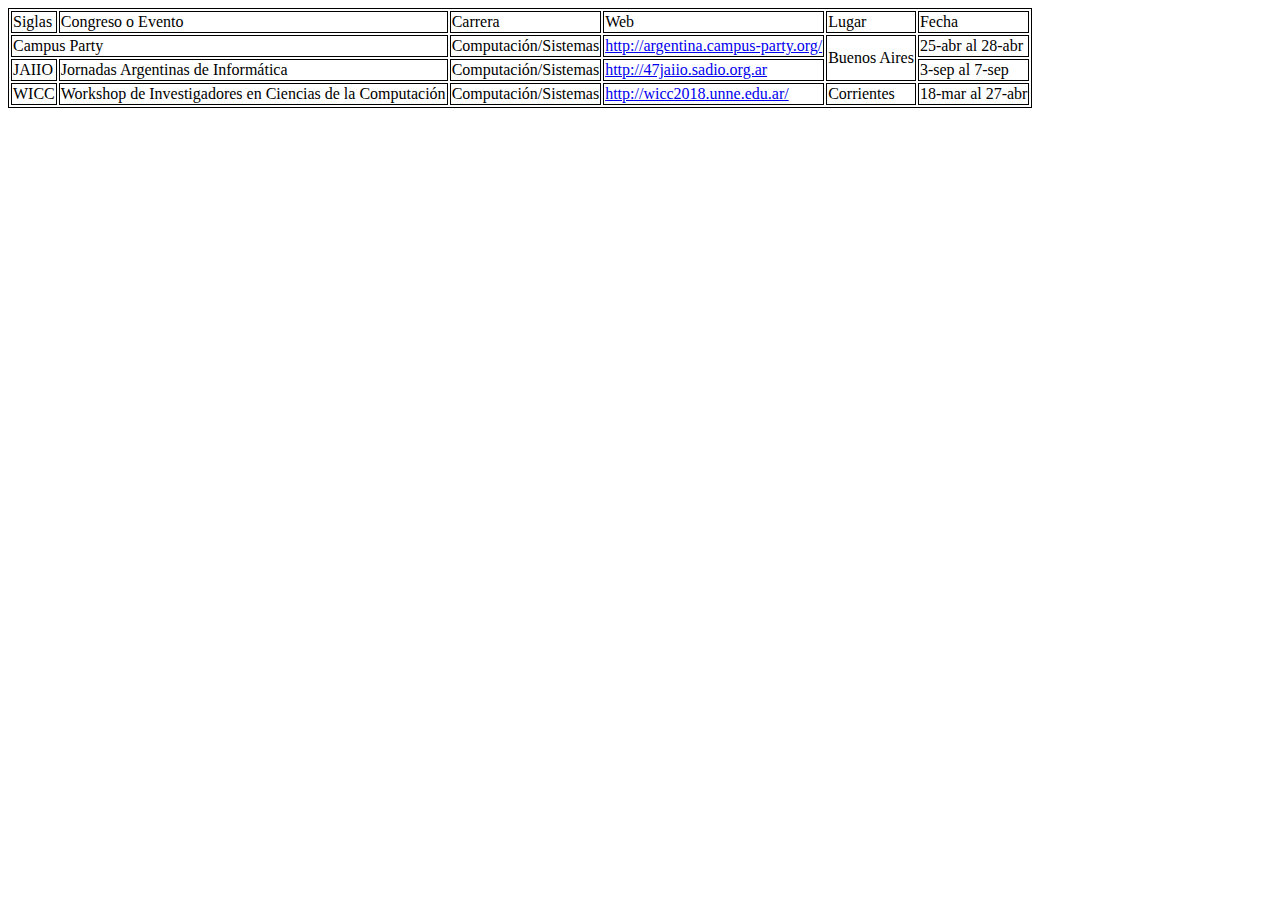
<file: Ejercicios-HTML/ej_tablas.html>
<!DOCTYPE html>
<html lang="en">
<head>
    <meta charset="UTF-8">
    <title>Tablas</title>

    <style>
        table, tr, td, th{
            border: 1px solid #000000;
        }
    </style>
</head>

<!--Cree una tabla para visualizar la  información de los diferentes congresos (emplee etiquetas semánticas de tablas)-->
<!--Elimine las siglas CPAR, y 'Campus Party' debe ocupar 2 celdas-->
<!--Como campus party y Jaiio comparten el mismo lugar, unifique las celdas que contienen 'Buenos Aires'-->
<body>

<table>
    <thead>
    <tr>
        <td>Siglas</td>
        <td>Congreso o Evento</td>
        <td>Carrera</td>
        <td>Web</td>
        <td>Lugar</td>
        <td>Fecha</td>
    </tr>
    </thead>
    <tbody>
    <tr>
        <!-- el colspan sirve para agrupar celdas contiguas en la misma fila -->
        <td colspan="2">Campus Party</td>
        <td>Computación/Sistemas</td>
        <td><a href="htpp://argentina.campus-party.org/">http://argentina.campus-party.org/</a></td>
        <!-- el rowspan sirve para agrupar celdas juntas en la misma columnas -->
        <td rowspan="2">Buenos Aires</td>
        <td>25-abr al 28-abr</td>
    </tr>
    <tr>
        <td>JAIIO</td>
        <td>Jornadas Argentinas de Informática</td>
        <td>Computación/Sistemas</td>
        <td><a href="http://47jaiio.sadio.org.ar">http://47jaiio.sadio.org.ar</a></td>
        <td>3-sep al 7-sep</td>
    </tr>
    <tr>
        <td>WICC</td>
        <td>Workshop de Investigadores en Ciencias de la Computación</td>
        <td>Computación/Sistemas</td>
        <td><a href="http://wicc2018.unne.edu.ar/">http://wicc2018.unne.edu.ar/</a></td>
        <td>Corrientes</td>
        <td>18-mar al 27-abr</td>
    </tr>
    </tbody>

</table>

</body>
</html>
</file>
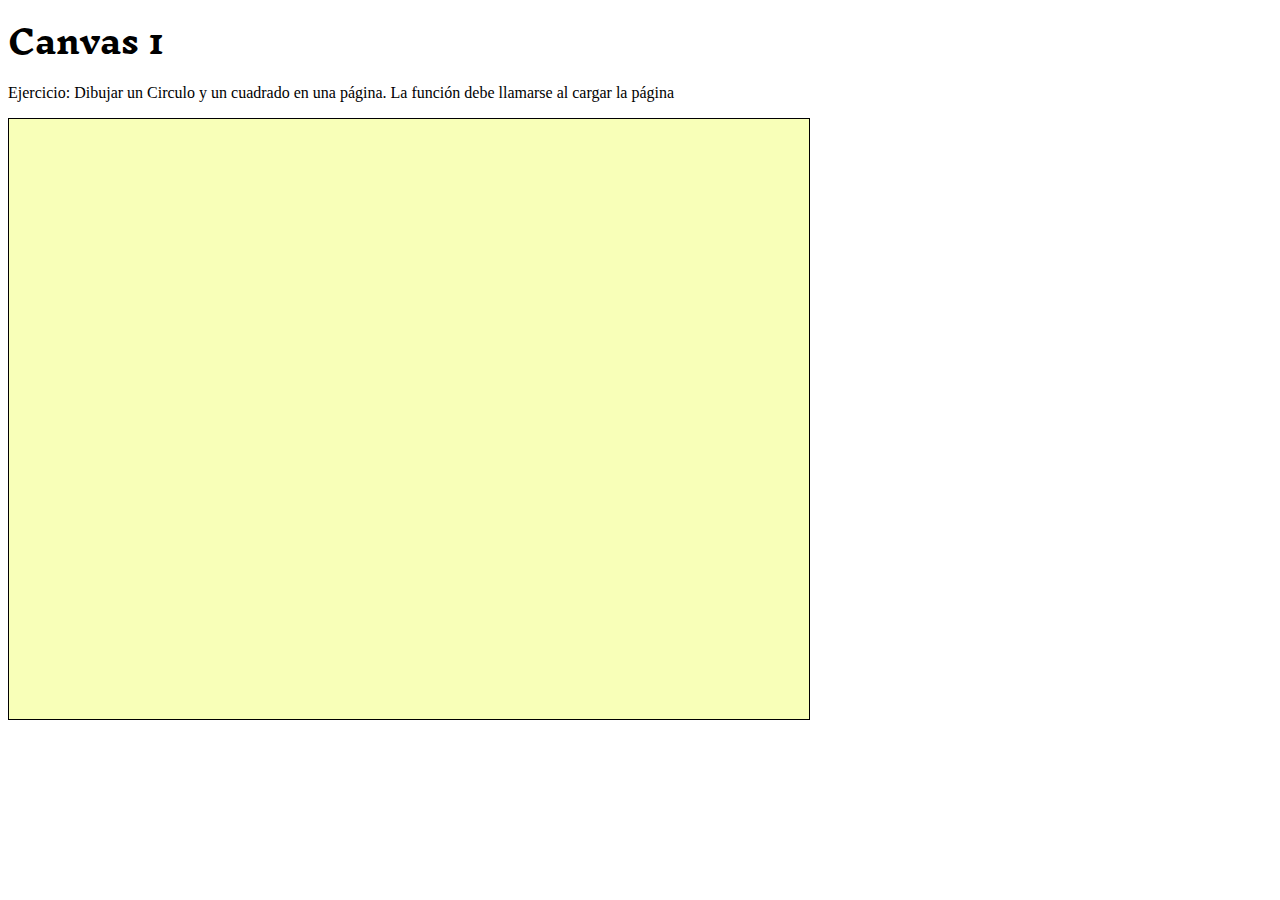
<file: Ejercicios-JavaScript/canvas_circulo-cuadrado.html>
<!DOCTYPE html>
<html lang="en">
<head>
    <meta charset="UTF-8">
    <title>Canvas con Circulo y Cuadrado</title>
    <link href="https://fonts.googleapis.com/css?family=Inknut+Antiqua" rel="stylesheet">
    <link href="miEstilo.css" type="text/css" rel="stylesheet">
</head>

<body>
<h1>Canvas 1</h1>
<p>Ejercicio: Dibujar un Circulo y un cuadrado en una página. La función debe llamarse al cargar la página</p>
<canvas id="myCanvas" class="ejer" width="800px" height="600px">
    Tu navegador no soporta el tag de HTML5 canvas.
</canvas>

</body>
</html>
</file>
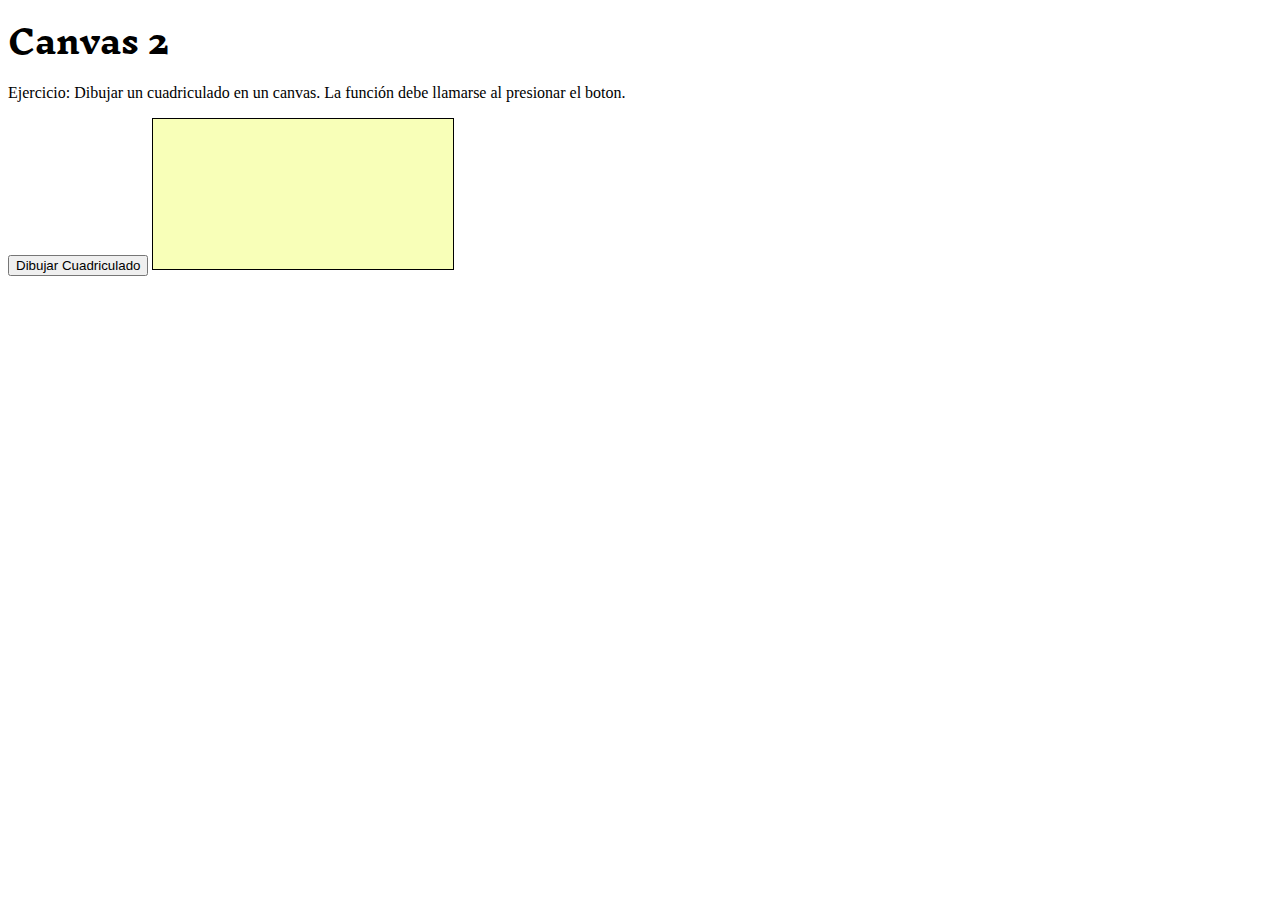
<file: Ejercicios-JavaScript/canvas_cuadriculado.html>
<!DOCTYPE html>
<html lang="en">
<head>
    <meta charset="UTF-8">
    <title>Canvas con Circulo y Cuadrado</title>
    <link href="https://fonts.googleapis.com/css?family=Inknut+Antiqua" rel="stylesheet">
    <link href="miEstilo.css" type="text/css" rel="stylesheet">
</head>

<body>
<h1>Canvas 2</h1>
<p>Ejercicio: Dibujar un cuadriculado en un canvas. La función debe llamarse al presionar el boton.</p>
<button>
    Dibujar Cuadriculado
</button>
<canvas id="myCanvas" class="ejer">
    Tu navegador no soporta el tag de HTML5 canvas.
</canvas>

</body>
</html>
</file>
<file: Ejercicios-CSS/estiloCV.css>
div{
    border: 2px solid #1a0101;
    border-radius: 15px;
    margin: 20px 25px;
    padding: 18px;
    background-color: rgba(11, 17, 2, 0.2);
    box-shadow: 4px 7px #8fc7a5;
}
#foto{
    width:50px;
    float:left;
    border-radius: 50%;
}
img{
    width: 30px;
    float: left;
}
.cuerpoPagina{
    text-align: center;
    font-family: 'Assistant', sans-serif;
    background: linear-gradient(to right, #a2e1b9, rgb(208, 239, 198));
}
h1, h2, h3{
    text-shadow: 16px 15px rgba(82, 81, 81, 0.9);
}
</file>
<file: Ejercicios-JavaScript/miEstilo.css>
/*Titulos*/
h1{
    font-family: 'Inknut Antiqua', serif;
    line-height: 130%;
}

.body-num{
    background: url("images/fondo_numeros.jpg");
    background-size: cover;
}

.centrado{
    margin: auto;
}

.div-conver{
    background: #FFFFFF;
    border: 2px solid #000000;
    border-radius: 20px;
    max-width: 430px;
    text-align: center;
    margin: 10px auto;
    padding: 10px 10px;
    margin-top: 50px;
}

.color-div{
    background: #feab5a;
    max-width: 500px;
}

.operacionesMat input{
    max-width: 40px;
}

/*Formulario*/
input{
    border-radius: 2px;
    box-shadow: 5px 5px 10px #7a8aac;
}

input:focus {
    border-color: #19ac67;
}

.ejer{
    border:1px solid #000000;
    background: rgba(240, 255, 105, 0.47);
}

ul {
    list-style-type: none;
    margin: 0;
    padding: 0;
    width: 200px;
    background-color: #f1f1f1;
    border: 1px solid #555;
}

li a {
    display: block;
    color: #000;
    padding: 8px 16px;
    text-decoration: none;
    font-family: 'Inknut Antiqua', serif;
    font-size: 10px;
}

li {
    text-align: center;
    border-bottom: 1px solid #555;
}

li:last-child {
    border-bottom: none;
}

li a.active {
    background-color: #4CAF50;
    color: white;
}

li a:hover:not(.active) {
    background-color: #555;
    color: white;
}
</file>
